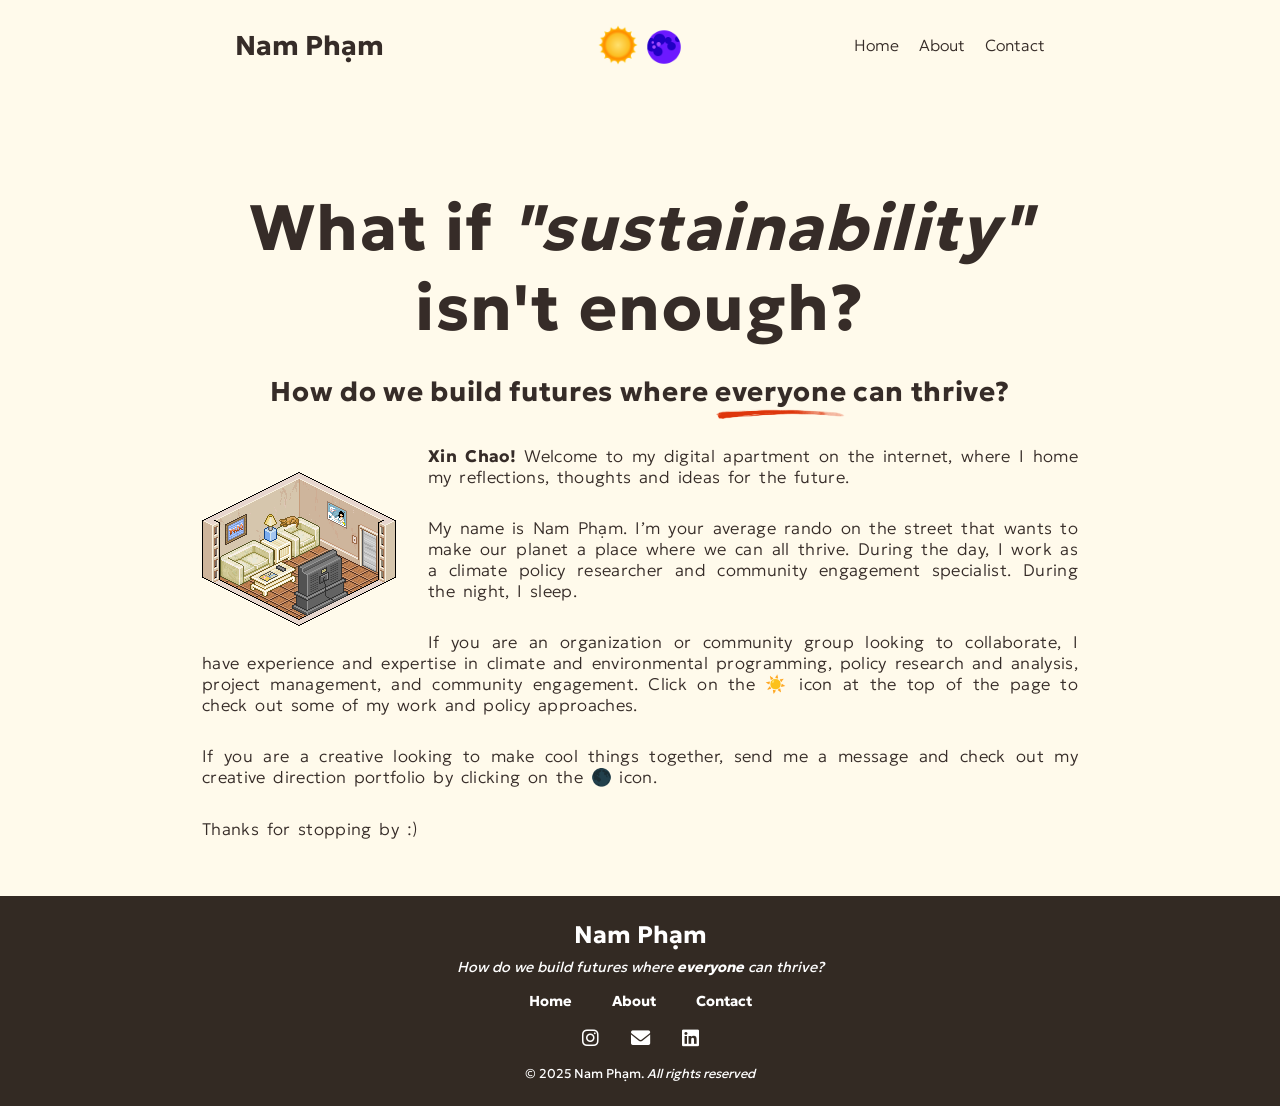
<file: index.html>
<!DOCTYPE html>
<html>
<head>
	<meta charset="utf-8">
	<meta name="viewport" content="width=device-width, initial-scale=1">
	<meta name= "author" content="Nam Pham">
	<meta name="description" content="Nam's home page">
	<meta name="keywords" content="climate, sustainability, consultancy, consultant, policy, environmental, environment, design">
	<link rel="stylesheet" href="styles.css">
	<link rel="stylesheet" href="https://cdnjs.cloudflare.com/ajax/libs/font-awesome/6.0.0/css/all.min.css">
	<link href="https://fonts.googleapis.com/css2?family=Geologica:wght@100..900&display=swap" rel="stylesheet">

	<title>Nam Pham</title>
</head>
<body>
	<header>
		<nav>
			<div class="logo-name"><a href="index.html">Nam Phạm</a></div> 
			<div class="header-switch">
				<a href="#9-5"><img src="Media/Nav/sun.png" style="width:44px;height:44px;"></a>
				<a href="#5-9"><img src="Media/Nav/moon.png" style="width:40px;height:40px;"></a>
			</div>
			<ul>
				<li><a href="index.html">Home</a></li>
				<li><a href="about.html">About</a></li>
				<li><a href="contact.html">Contact</a></li>
			</ul>
		</nav>
	</header>

	<main>
		<h1 id="main-greeting">What if <i>"sustainability"</i> isn't enough?</h1>

		<h2 id="second-greeting">How do we build futures where <span id="underline">everyone</span> can thrive?</h2>

		<div id="mainintro">
			<img src="Media/Index/pixel_apt.gif" id="apartment">

			<p>
				<strong>Xin Chao!</strong> Welcome to my digital apartment on the internet, where I home my reflections, thoughts and ideas for the future.
			</p>

			<p>
				My name is Nam Phạm. I’m your average rando on the street that wants to make our planet a place where we can all thrive. During the day, I work as a climate policy researcher and community engagement specialist. During the night, I sleep.
			</p>

			<p>
				If you are an organization or community group looking to collaborate, I have experience and expertise in climate and environmental programming, policy research and analysis, project management, and community engagement. Click on the ☀️ icon at the top of the page to check out some of my work and policy approaches.
			</p>

			<p>
				If you are a creative looking to make cool things together, send me a message and check out my creative direction portfolio by clicking on the 🌑 icon.
			</p>

			<p>
				Thanks for stopping by :)
			</p>
		</div>
	</main>

	<footer>
		<h3>Nam Phạm</h3>
    	<div id="footer-line">
    		How do we build futures where <strong>everyone</strong> can thrive?
    	</div>
    
    	<div class="footer-nav">
       	 	<a href="index.html">Home</a>
        	<a href="about.html">About</a>
        	<a href="contact.html">Contact</a>
   		 </div>

    	<div class="footer-icons">
        	<a href="#"><i class="fab fa-instagram"></i></a>
        	<a href="mailto:phamlethienjimmy@gmail.com"><i class="fas fa-envelope"></i></a>
        	<a href="http://www.linkedin.com/in/nam-pham-jim" target="blank"><i class="fab fa-linkedin"></i></a>
    	</div>

    	<div id="copywright">
        	© 2025 Nam Phạm. <i>All rights reserved</i>
    	</div>
	</footer>

</body>

</html>
</file>
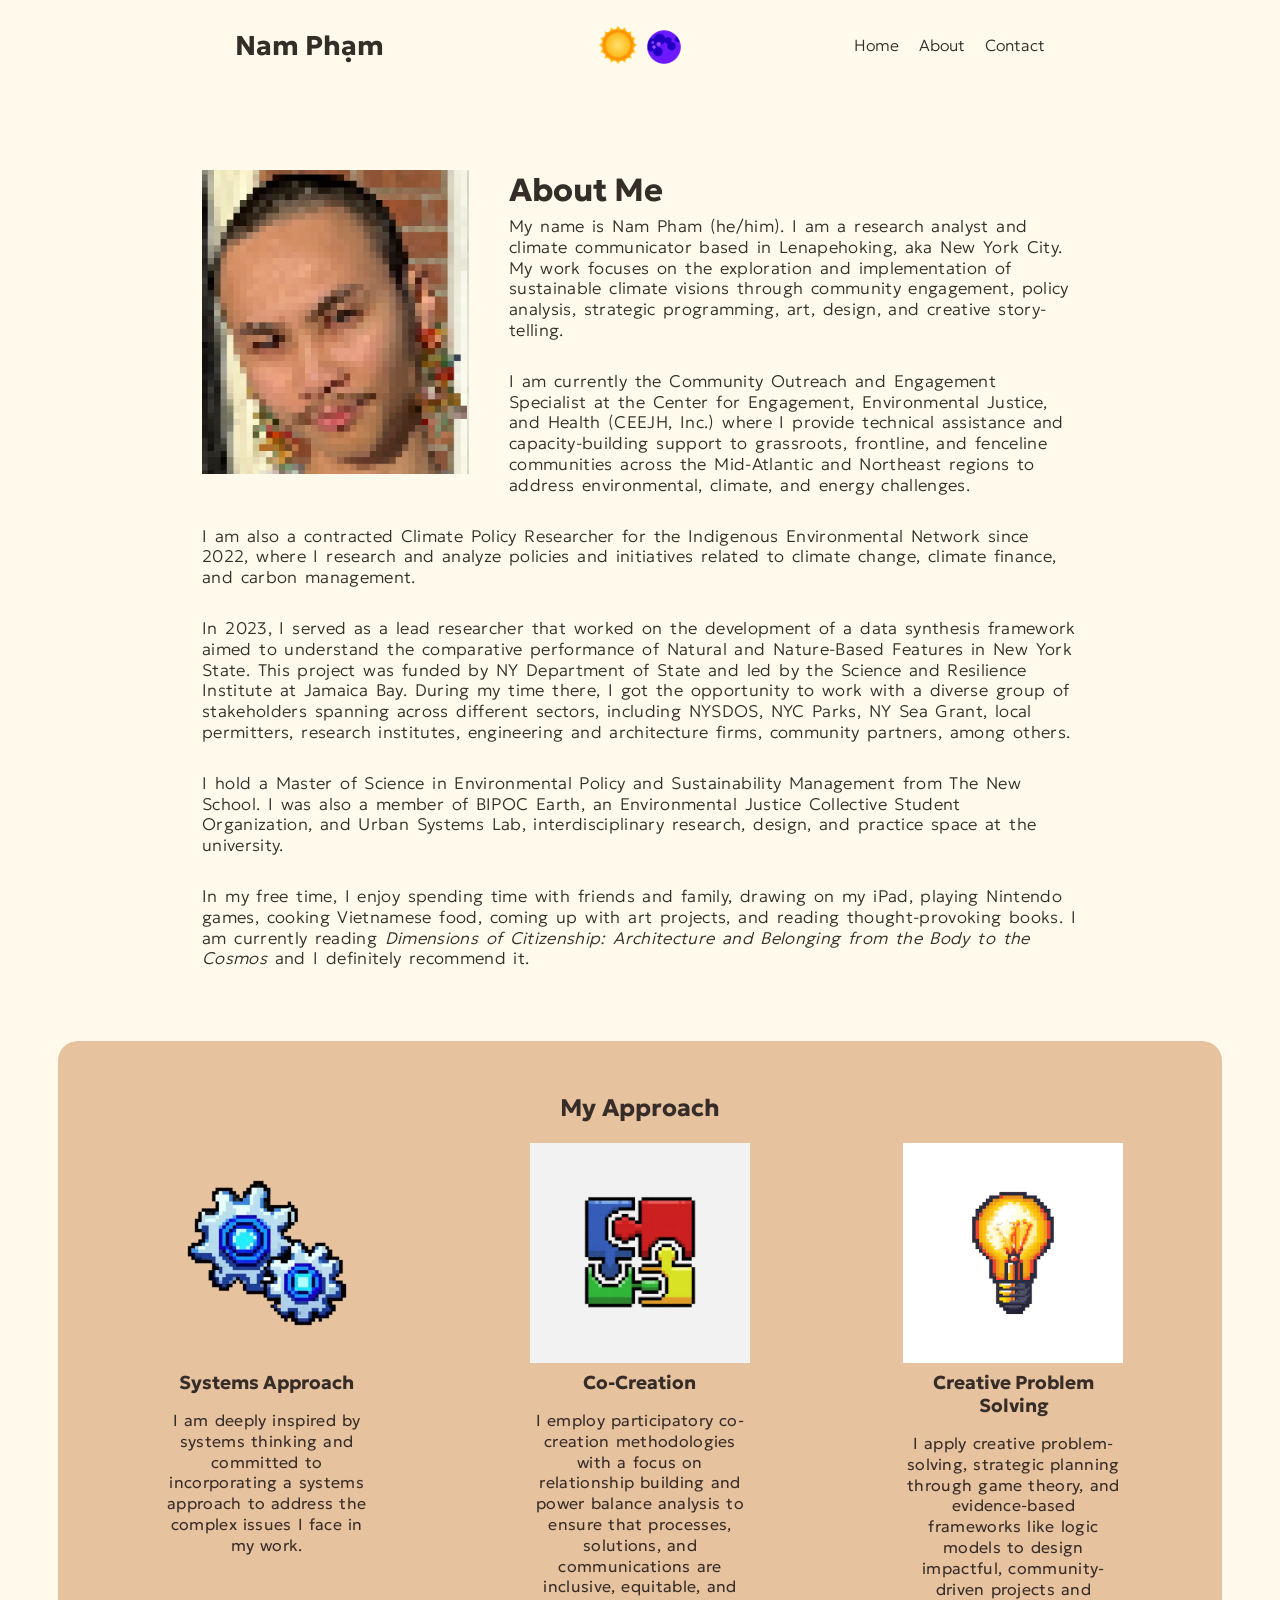
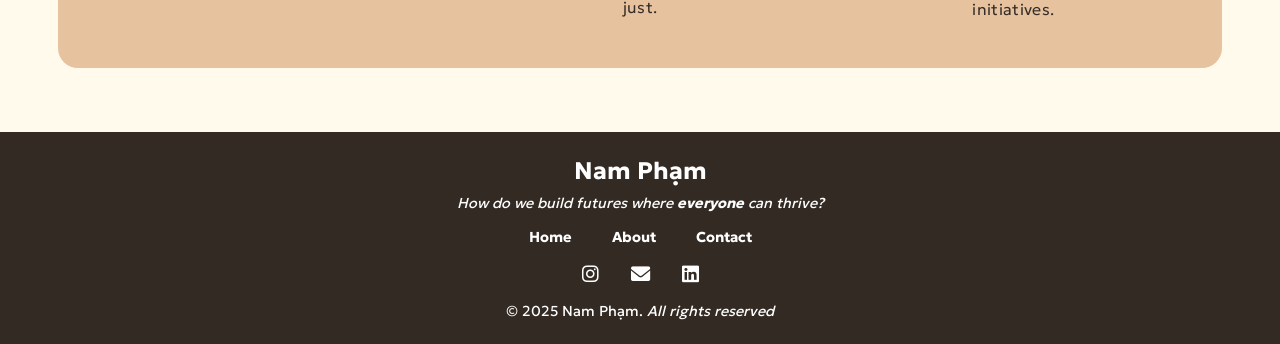
<file: about.html>
<!DOCTYPE html>
<html>
<head>
	<meta charset="utf-8">
	<meta name="viewport" content="width=device-width, initial-scale=1">
	<meta name= "author" content="Nam Pham">
	<meta name="description" content="Nam's home page">
	<meta name="keywords" content="climate, sustainability, consultancy, consultant, policy, environmental, environment, design">
	<link rel="stylesheet" href="styles.css">
	<link rel="stylesheet" href="https://cdnjs.cloudflare.com/ajax/libs/font-awesome/6.0.0/css/all.min.css">
	<link href="https://fonts.googleapis.com/css2?family=Geologica:wght@100..900&display=swap" rel="stylesheet">
	<title>Nam Pham</title>
</head>
<body>
	<header>
		<nav>
			<div class="logo-name"><a href="index.html">Nam Phạm</a></div> 
			<div class="header-switch">
				<a href="#9-5"><img src="Media/Nav/sun.png" style="width:44px;height:44px;"></a>
				<a href="#5-9"><img src="Media/Nav/moon.png" style="width:40px;height:40px;"></a>
			</div>
			<ul>
				<li><a href="index.html">Home</a></li>
				<li><a href="about.html">About</a></li>
				<li><a href="contact.html">Contact</a></li>
			</ul>
		</nav>
	</header>

	<main>
		<div id="aboutme">
			<img src="Media/About/profile.png" id="profilepic">

			<h2 id="about-title">About Me</h2>

			<p>My name is Nam Pham (he/him). I am a research analyst and climate communicator based in Lenapehoking, aka New York City. My work focuses on the exploration and implementation of sustainable climate visions through community engagement, policy analysis, strategic programming, art, design, and creative story-telling.</p>

			<p>I am currently the Community Outreach and Engagement Specialist at the Center for Engagement, Environmental Justice, and Health (CEEJH, Inc.) where I provide technical assistance and capacity-building support to grassroots, frontline, and fenceline communities across the Mid-Atlantic and Northeast regions to address environmental, climate, and energy challenges.</p>

			<p>I am also a contracted Climate Policy Researcher for the Indigenous Environmental Network since 2022, where I research and analyze policies and initiatives related to climate change, climate finance, and carbon management.</p>

			<p>In 2023, I served as a lead researcher that worked on the development of a data synthesis framework aimed to understand the comparative performance of Natural and Nature-Based Features in New York State. This project was funded by NY Department of State and led by the Science and Resilience Institute at Jamaica Bay. During my time there, I got the opportunity to work with a diverse group of stakeholders spanning across different sectors, including NYSDOS, NYC Parks, NY Sea Grant, local permitters, research institutes, engineering and architecture firms, community partners, among others.</p>

			<p>I hold a Master of Science in Environmental Policy and Sustainability Management from The New School. I was also a member of BIPOC Earth, an Environmental Justice Collective Student Organization, and Urban Systems Lab, interdisciplinary research, design, and practice space at the university.</p>

			<p>In my free time, I enjoy spending time with friends and family, drawing on my iPad, playing Nintendo games, cooking Vietnamese food, coming up with art projects, and reading thought-provoking books. I am currently reading <i>Dimensions of Citizenship: Architecture and Belonging from the Body to the Cosmos</i> and I definitely recommend it.</p>
		</div>

	</main>

	<div id="approach-section">
			<h2>My Approach</h2>
			<div id="approach-container">
				<div class="approach-cards">
					<img src="Media/About/pixelgear.png" id="apporachpic">
					<h3>Systems Approach</h3>
					<p>I am deeply inspired by systems thinking and committed to incorporating a systems approach to address the complex issues I face in my work.</p>
				</div>

				<div class="approach-cards">
					<img src="Media/About/puzzle.png" id="apporachpic">
					<h3>Co-Creation</h3>
					<p>I employ participatory co-creation methodologies with a focus on relationship building and power balance analysis to ensure that processes, solutions, and communications are inclusive, equitable, and just.</p>
				</div>

				<div class="approach-cards">
					<img src="Media/About/lightbulb.avif" id="apporachpic">
					<h3>Creative Problem Solving</h3>
					<p>I apply creative problem-solving, strategic planning through game theory, and evidence-based frameworks like logic models to design impactful, community-driven projects and initiatives.</p>
				</div>
			</div>
		</div>

	<footer>
		<h3>Nam Phạm</h3>
    	<div id="footer-line">
    		How do we build futures where <strong>everyone</strong> can thrive?
    	</div>
    
    	<div class="footer-nav">
       	 	<a href="index.html">Home</a>
        	<a href="about.html">About</a>
        	<a href="contact.html">Contact</a>
   		 </div>

    	<div class="footer-icons">
        	<a href="#"><i class="fab fa-instagram"></i></a>
        	<a href="mailto:phamlethienjimmy@gmail.com"><i class="fas fa-envelope"></i></a>
        	<a href="http://www.linkedin.com/in/nam-pham-jim" target="blank"><i class="fab fa-linkedin"></i></a>
    	</div>

    	<div>
        	© 2025 Nam Phạm. <i>All rights reserved</i>
    	</div>
	</footer>
</body>
</html>
</file>
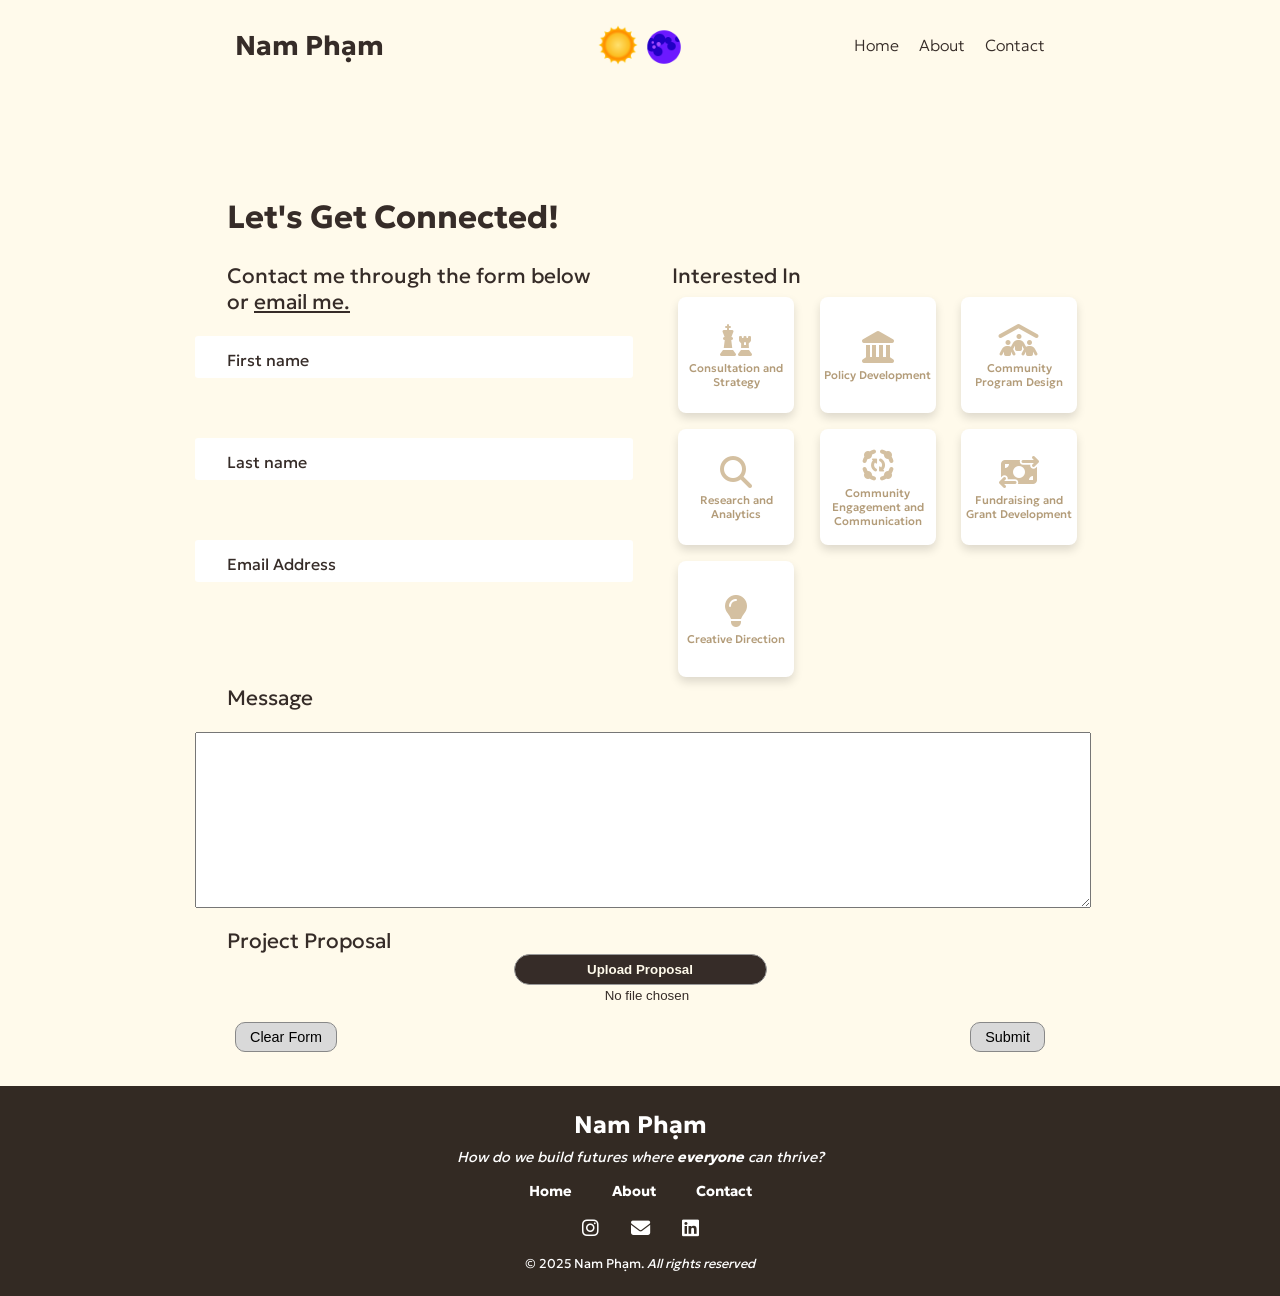
<file: contact.html>
<!DOCTYPE html>
<html>
<head>
	<meta charset="utf-8">
	<meta name="viewport" content="width=device-width, initial-scale=1">
	<meta name= "author" content="Nam Pham">
	<meta name="description" content="Nam's home page">
	<meta name="keywords" content="climate, sustainability, consultancy, consultant, policy, environmental, environment, design">
	<link rel="stylesheet" href="styles.css">
	<link rel="stylesheet" href="https://cdnjs.cloudflare.com/ajax/libs/font-awesome/6.5.1/css/all.min.css">
	<link href="https://fonts.googleapis.com/css2?family=Geologica:wght@100..900&display=swap" rel="stylesheet">

	<title>Nam Pham</title>
</head>
<body>
	<header>
		<nav>
			<div class="logo-name"><a href="index.html">Nam Phạm</a></div> 
			<div class="header-switch">
				<a href="#9-5"><img src="Media/Nav/sun.png" style="width:44px;height:44px;"></a>
				<a href="#5-9"><img src="Media/Nav/moon.png" style="width:40px;height:40px;"></a>
			</div>
			<ul>
				<li><a href="index.html">Home</a></li>
				<li><a href="about.html">About</a></li>
				<li><a href="contact.html">Contact</a></li>
			</ul>
		</nav>
	</header>

	<main>
		<h2 id="contact-title">Let's Get Connected!</h2>
		<form action="https://api.web3forms.com/submit" method="POST">
			 <input type="hidden" name="access_key" value="999de62a-c4e9-4149-9615-6340b4ba7eb7">
		<div class="halfscreen">
			<div class= "demographics">
				<p class="contact-sub">Contact me through the form below or <a href="mailto:phamlethienjimmy@gmail.com" id="email-link">email me.</a></p>
				<span class="input">
					<input class="input__field" id="firstname" type="text" name="firstname" placeholder="First name" required>
					<label class="input__label" for="firstname"> First name</label>
				</span>

				<span class="input">
					<input class="input__field" id="lastname" type="text" name="lastname" placeholder="Last name" required>
					<label class="input__label" for="lastname"> Last name </label>
				</span>

				<span class="input">
					<input class="input__field" id="email" type="email" name="email" placeholder="Email Address" required>
					<label class="input__label" for="email"> Email Address </label>
				</span>
			</div>

			<div class= "interestedin">
				<legend>Interested In</legend>
				<div class="checkbox-group">

					<div class="checkbox"> 
						<label class= "checkbox-wrapper">
							<input class="input-check" type="checkbox" value="Consultation and Strategy">
							<span class= "checkbox-tile">
									<span class="checkbox-icon"><i class="fa-solid fa-chess"></i> </span>
									<span class= "checkbox-label">Consultation and Strategy</span>
							</span>
						</label> 
					</div>
					<div class="checkbox">
						<label class= "checkbox-wrapper">
							<input class="input-check" type="checkbox" value="Policy Development">
							<span class= "checkbox-tile">
								<span class="checkbox-icon"><i class="fa-solid fa-landmark"></i></span>
							<span class= "checkbox-label">Policy Development</span>
							</span>
						</label>
					</div>
					<div class="checkbox">
						<label class= "checkbox-wrapper">
							<input class="input-check" type="checkbox" value="Community Program Design">
							<span class= "checkbox-tile">
								<span class="checkbox-icon"><i class="fa-solid fa-people-roof"></i></span>
							<span class= "checkbox-label">Community Program Design</span>
							</span>
						</label>
					</div>
					<div class="checkbox">
						<label class= "checkbox-wrapper"> 
							<input class="input-check" type="checkbox" value="Research and Analytics">
							<span class= "checkbox-tile">
								<span class="checkbox-icon"><i class="fa-solid fa-magnifying-glass"></i></span>
							<span class= "checkbox-label">Research and Analytics</span>
							</span>
						</label>
					</div>
					<div class="checkbox"> 
						<label class= "checkbox-wrapper"> 
							<input class="input-check" type="checkbox" value="Community Engagement and Communications">
							<span class= "checkbox-tile">
								<span class="checkbox-icon"><i class="fas fa-solid fa-group-arrows-rotate"></i></span>
							<span class= "checkbox-label">Community Engagement and Communication</span> 
							</span>
						</label> 
					</div>
					<div class="checkbox">
						<label class= "checkbox-wrapper"> 
							<input class="input-check" type="checkbox" value="Fundraising and Grant Development">
							<span class= "checkbox-tile">
								<span class="checkbox-icon"><i class="fa-solid fa-money-bill-transfer"></i></span>
							<span class= "checkbox-label">Fundraising and Grant Development</span>
							</span>
						</label> 
					</div>
					<div class="checkbox">
						<label class= "checkbox-wrapper"> 
							<input class="input-check" type="checkbox" value="Creative Direction">
							<span class= "checkbox-tile">
								<span class="checkbox-icon"><i class="fa-solid fa-lightbulb"></i></span>
							<span class= "checkbox-label">Creative Direction</span>
							</span>
						</label>
					</div>
				</div>
			</div>
		</div>
			<p class="contact-sub">Message</p>
				<textarea class="input" id="message" rows="10" cols="50"> </textarea>

			<p>
				<label class="contact-sub" for="proposal">Project Proposal</label> <br>
				<input class="choose-file" type="file" name="proposal">
			</p>

			<p><input class="clear-form" type="reset" value="Clear Form"></p>
			<p><input class="submit-form" type="submit" value="Submit"></p>

		</form>


	</main>

	<footer>
		<h3>Nam Phạm</h3>
    	<div id="footer-line">
    		How do we build futures where <strong>everyone</strong> can thrive?
    	</div>
    
    	<div class="footer-nav">
       	 	<a href="index.html">Home</a>
        	<a href="about.html">About</a>
        	<a href="contact.html">Contact</a>
   		 </div>

    	<div class="footer-icons">
        	<a href="#"><i class="fab fa-instagram"></i></a>
        	<a href="mailto:phamlethienjimmy@gmail.com"><i class="fas fa-envelope"></i></a>
        	<a href="http://www.linkedin.com/in/nam-pham-jim" target="blank"><i class="fab fa-linkedin"></i></a>
    	</div>

    	<div id="copywright">
        	© 2025 Nam Phạm. <i>All rights reserved</i>
    	</div>
	</footer>

</body>
</html>
</file>
<file: styles.css>
/* Style Sheet for NamPham.com */

/* General Styles */
body {
    font-family: 'Geologica', sans-serif;
    background-color: #FFFAEB;
    color: #362C28;
    margin: 0;
    padding: 0;
}

/*Navigation*/
nav{
    display: flex;
	justify-content: space-around;
	align-items: center;
	padding: 0;
	height: 10vh;
}

nav ul {
    list-style: none;
    margin: 0;
    padding: 0;
    display: flex;
    gap: 20px;
    font-size: 1rem;
    font-weight: 200;
}

li:hover {
	color: #ffcc99;
	cursor: pointer;
	text-decoration: underline;
	transition: 1s ease;
	text-underline-offset: 1rem;
	text-decoration-thickness: 0.2rem;
	text-decoration-color: #ffcc99;
}

a {
	text-decoration: none;
    color: #362C28;
}

a:visited{
	 color: inherit;
}

.logo-name {
	font-size: 1.5rem;
	font-weight: bold
}

.logo-name{
	font-size: 1.7rem;
}

.header-switch {
	position: absolute;
	top: 5.2%;
	transform: translateY(-50%)
}


/*----------------Footer Styles----------------*/

footer {
    background-color: #332a23; /* Dark brown background */
    color: #fff; /* White text */
    text-align: center;
    font-size: 0.9rem;
    padding: 1.5rem;
}

footer h3 {
    font-size: 1.5rem;
    font-weight: bold;
    padding-bottom: .5rem;
    margin: 0;
}

footer #footer-line  {
	font-weight: normal;
    font-style: italic;
}

.footer-nav {
    display: flex;
    justify-content: center;
    padding: 1rem;
    gap: 2.5rem;
}

.footer-nav a {
    color: #fff;
    text-decoration: none;
    font-weight: bolder;
}

.footer-nav a:hover {
    color: #ffcc99; 
    transition: 0.3s;
}

/* Social Icons */
.footer-icons {
    display: flex;
    justify-content: center;
    gap: 2rem;
    padding-bottom: 1rem;
}

.footer-icons a {
    color: #fff;
    transition: 1s;
    font-size: 1.2rem;
}

.footer-icons a:hover {
    opacity: 0.7;
}

/* Copyright */
#copywright {
    font-size: 0.8rem;
    color: #fff;
}


/*----------------MAIN BODY----------------*/

main {
    max-width: 890px;
    margin: 3rem auto 0;
    padding: 2rem;
    position: relative;
}

/*----------------HOME PAGE----------------*/
#main-greeting {
/*	display: flex;*/
/*	justify-content: center;*/
/*	max-width: 800px;*/
	font-size: 4rem;
    font-weight: bold;
    letter-spacing: .025em;
	text-align: center;
/*	text-wrap: balance;*/
	padding: 2px;
	margin: 1rem auto 1.5rem; 
}

#second-greeting {
	font-size: 1.7rem;
	letter-spacing: .025em;
	text-align: center;
	margin: auto;
    margin-bottom: 2rem;
}

#underline {
	padding-bottom: 13px;
	background-image: url('Media/Index/red-underline.png'); 
    background-repeat: no-repeat;
    background-size: contain;
    background-position: center bottom;
}


/*Greeting Text*/

#apartment {
	float: left;
	padding: 2rem 2rem 1.3rem 7px;
}

/*#mainintro {
	max-width: 890px; 
	padding: 2rem;
    margin: 1.5rem auto;
}*/

#mainintro p {
	font-size: 1.05rem;
    font-weight: 200;
    letter-spacing: .02em; 
    word-spacing: 0.2rem;
    line-height: 1.3rem;
    padding: 7px;
    text-align: justify;
}


/*----------------ABOUT ME----------------*/
/*#aboutme {
	max-width: 890px;
    margin: 4rem auto 0;
    padding: 2rem;
    position: relative;
}*/

#about-title {
	font-size: 2rem;
	margin: 0;
	padding: 0;
}

#aboutme p {
	font-size: 1.05rem;
    font-weight: 200;
    letter-spacing: .02em; 
    word-spacing: 0.2rem;
    line-height: 1.3rem;
    padding: 7px;
    margin: 0 0 1rem;
}

#profilepic {
	float: left;
	width: 30%;
	height: auto;
	margin: 0 2.5rem 0.5rem 0;
	padding-left: 7px;
}

#approach-section {
    background-color: #E6C29F; 
    padding: 2rem;
    border-radius: 20px;
    text-align: center;
    max-width: 1100px;
    margin: 1rem auto 4rem;
}

#approach-container {
	display: flex;
	justify-content: space-around;
    gap: 20px;
}

.approach-cards {
    width: 20%;
    display: flex;
    flex-direction: column;
}

.approach-cards h3 {
    margin-top: 0.5rem;
    margin-bottom: 0;
}

.approach-cards p {
    font-size: 1rem;
    font-weight: 300;
    letter-spacing: .02em; 
    word-spacing: 0.1rem;
    line-height: 1.3rem;
}

#approachpic {
    max-height: fit-content;
}

/*----------------CONTACT----------------*/
#contact-title {
    font-size: 2rem;
    padding-left: 2rem;
}

form {
    margin-bottom: 3rem;
}

#email-link {
    text-decoration: underline;
}

.contact-sub{ 
    padding-left: 2rem;
    margin-top: 0;
    font-size: 1.3rem;
    font-weight: 1rem;
}

.halfscreen {
    display: grid;
    grid-template-columns: 1fr 1fr;
    column-gap: 60px;
    row-gap: 30px;
}

.input__label {
    display: grid;
    padding: 0.5rem 2rem 2rem;
    transition: all 0.3s;
    transform: translateY(0rem);
}

.input__field {
    padding: 1rem 2rem 0.5rem;
    border-radius: 0.2rem;
    /*background-color: #FFFAEB;*/
    color: #362C28;
    font-size: 1rem;
    border: none;
    width: 90%;
    display: block;
    transition: all 0.3s;
}

.input__field::placeholder {
    font-family: 'Geologica', sans-serif; 
    font-size: inherit; 
    color: inherit;
}

.input__field:focus {
    outline-color: #362C28;
    border: 1px solid #362C28;
}

.input__field:not(:placeholder-shown) {
    border: 1px solid #362C28;
}

.input__field:placeholder-shown + .input__label {
  opacity: 0;
  visibility: hidden;
  -webkit-transform: translateY(-2rem);
  transform: translateY(-2rem);
}

legend {
    font-size: 1.3rem;
    font-weight: 2rem;
}

.checkbox-group {
  display: flex;
  flex-wrap: wrap;
  justify-content: space-between;
  margin: 0 auto;
  max-width: 600px;
}

.input-check { display: none;}

.checkbox-tile {
  display: flex;
  position: relative;
  flex-direction: column;
  align-items: center;
  justify-content: center;
  width: 7rem;
  height: 7rem;
  border-radius: 0.5rem;
  border: 2.5px solid transparent;
  background-color: white;
  box-shadow: 0 5px 10px #00000022;
  transition: 0.25s ease;
  cursor: pointer;
}

.checkbox-group > * {
  margin: 0.5rem;
}


/* checkbox icon */
.checkbox-tile::before {
  content: "";
  position: absolute;
  width: 1rem;
  height: 1rem;
  border: 2px solid #362C28;
  border-radius: 50%;
  top: 0.25rem;
  left: 0.25rem;
  transition: 0.25s ease;
  /*background-image: url("Media/Contact/check.png");
  background-size: 35px;
  background-position: 50%*/
  transform: scale(0);
}

.checkbox-tile:hover::before {
  transform: scale(1);
}

.checkbox-tile:hover {
  border-color: #362C28;
}

.checkbox-icon {
  transition: 0.5s ease;
  font-size: 2rem;
  color: #d4c0a1;
}

.checkbox-label {
  color: #b39c79;
  font-size: 0.7rem;
  text-align: center;
  transition: 0.4s ease;
  font-weight: 500;
}

/* checked */
.input-check:checked + .checkbox-tile {
  border-color: #362C28;
} 

.input-check:checked + .checkbox-tile::before {
  border-color: #362C28;
  background-color: #362C28;
  transform: scale(1);
} 

.input-check:checked + .checkbox-tile .checkbox-icon,
.input-check:checked + .checkbox-tile .checkbox-label {
  color: #362C28;
}

#message{
     width: 100%;  
}

.input {
    font-family: 'Geologica', sans-serif; 
    font-size: 1remt; 
    color: inherit;
}

/* ---------PROJECT PROPOSAL------------- */


/* File input wrapper */

.choose-file {
    display: block;
    margin: 0 auto;
}

.choose-file::-webkit-file-upload-button {
    visibility: hidden;
}
.choose-file::before {
  display: block;
  text-align: center;
  content: 'Upload Proposal';
  color: #FFFAEB;
  background: #362C28;
  border: 1px solid #999;
  border-radius: 50px;
  padding: 7px 10px;
  font-weight: 700;
  font-size: 10pt;
}

/*Button container alignment */
.clear-form,
.submit-form {
    padding: 6px 14px;
    border-radius: 10px;
    border: 1px solid #888;
    background-color: #d9d9d9;
    font-size: 0.9rem;
    cursor: pointer;
    transition: all 0.2s ease;
}
/* Position buttons */
.clear-form {
    float: left;
    margin-left: 40px;
}

.submit-form {
    float: right;
    margin-right: 40px;
}


@media (max-width: 768px) {
    nav {
        flex-wrap: wrap;
        height: auto;
        padding: 1rem 1rem 0.5rem;
        gap: 0.75rem;
    }

    nav ul {
        width: 100%;
        justify-content: center;
        gap: 1rem;
    }

    .header-switch {
        position: static;
        transform: none;
        order: 3;
        width: 100%;
        display: flex;
        justify-content: center;
        gap: 0.75rem;
        margin-top: 0.25rem;
    }

    main {
        padding: 1rem;
        margin-top: 1rem;
    }

    #main-greeting {
        font-size: 2.4rem;
        line-height: 1.1;
    }

    #second-greeting {
        font-size: 1.2rem;
        padding: 0 0.25rem;
    }

    #apartment {
        float: none;
        display: block;
        width: 100%;
        max-width: 280px;
        margin: 0 auto 1rem;
        padding: 0;
    }

    #mainintro p {
        text-align: left;
    }

    #profilepic {
        float: none;
        display: block;
        width: 100%;
        max-width: 260px;
        margin: 0 auto 1rem;
        padding: 0;
    }

    #about-title,
    #contact-title {
        padding-left: 0;
        text-align: center;
    }

    #approach-section {
        padding: 1rem;
        margin-bottom: 2rem;
    }

    #approach-container {
        flex-direction: column;
        align-items: center;
    }

    .approach-cards {
        width: 100%;
        max-width: 320px;
    }

    .contact-sub {
        padding-left: 0;
    }

    .halfscreen {
        grid-template-columns: 1fr;
        column-gap: 0;
        row-gap: 1rem;
    }

    .input__label {
        padding: 0.5rem 0 1rem;
    }

    .input__field {
        width: 100%;
    }

    .checkbox-group {
        justify-content: center;
    }

    .checkbox-tile {
        width: 100%;
        max-width: 13rem;
    }

    .clear-form,
    .submit-form {
        float: none;
        display: block;
        width: 100%;
        max-width: 240px;
        margin: 0 auto 1rem;
    }

    .footer-nav {
        flex-wrap: wrap;
        gap: 1rem;
    }
}

@media (max-width: 480px) {
    #main-greeting {
        font-size: 2rem;
    }

    #second-greeting {
        font-size: 1rem;
    }

    .logo-name {
        font-size: 1.35rem;
    }

    nav ul {
        font-size: 0.95rem;
    }

    .footer-icons {
        gap: 1rem;
    }
}
</file>
